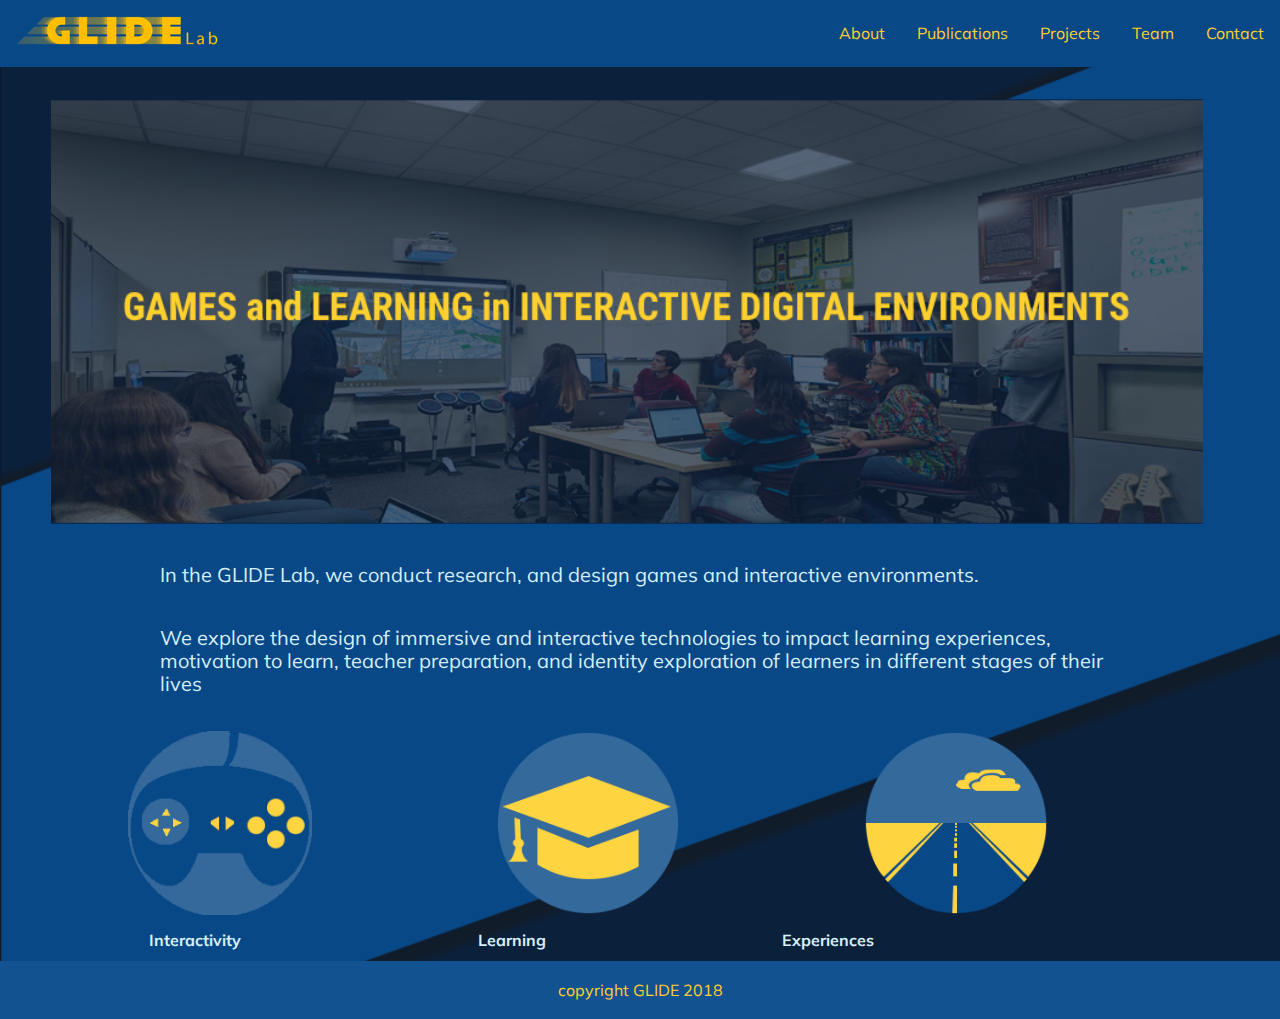
<file: index.html>
<!DOCTYPE html>
<html lang="en">
<head>
    <meta charset="UTF-8">
    <meta name="viewport" content="width=device-width, initial-scale=1.0">
    <meta http-equiv="X-UA-Compatible" content="ie=edge">
    <link href="https://fonts.googleapis.com/css?family=Muli|Roboto:700" rel="stylesheet">
    <link rel="stylesheet" type="text/css" media="screen" href="main.css" />
    <link rel="stylesheet" type="text/css" href="normalize.css" />
    <title>HOME</title>
</head>
<body>
<div id="wrapper">
    <div id="header">
    <div id="home_button">
        <a href="index.html"><img src="img/logo.png" alt="logo"></a>
    </div>
    <nav>
        <ul>
        <li><a href="about.html">About</a></li>
        <li><a href="publications.html">Publications</a></li>
        <li><a href="projects.html">Projects</a></li>
        <li><a href="team.html">Team</a></li>
        <li><a href="contact.html">Contact</a></li>
        </ul>
    </nav>
    <div class="mobile-menu">
        <a class="dropdown-link"></a>
         <ul class="mobile-dropdown">
            <li><a href="about.html">About</a></li>
            <li><a href="publications.html">Publications</a></li>
            <li><a href="projects.html">Projects</a></li>
            <li><a href="team.html">Team</a></li>
            <li><a href="contact.html">Contact</a></li>
        </ul>
    </div>
    </div>
    <div id="main">
        <div id="hero_web">
            <img src="img/hero_home_web.png" alt="hero_web">
        </div>
        <div id="hero_mobile">
            <img src="img/hero_home_mobile.png" alt="hero_mobile">
        </div>
        <div id="content">
            <p>In the GLIDE Lab, we conduct research, and design games and interactive environments.</p>
            <p>We explore the design of immersive and interactive technologies to impact learning experiences, 
            motivation to learn, teacher preparation, and identity exploration of learners in different stages 
            of their lives</p>
            <div id="icons">
                <img src="img/interactivity.png" alt="icon 1">
                <img src="img/learning.png" alt="icon 2">
                <img src="img/experiences.png" alt="icon 3">
            </div>
            <div id="labels">
                <h1>Interactivity</h1>
                <h1>Learning</h1>
                <h1>Experiences</h1>
            </div>
        </div>
    </div>
    <div id="footer">
        <p>copyright GLIDE 2018</p>
    </div>
</div>
<script src="js/jquery-3.3.1.js" type="text/javascript"></script> 
<script src="js/main.js"></script>
</body>
</html>
</file>
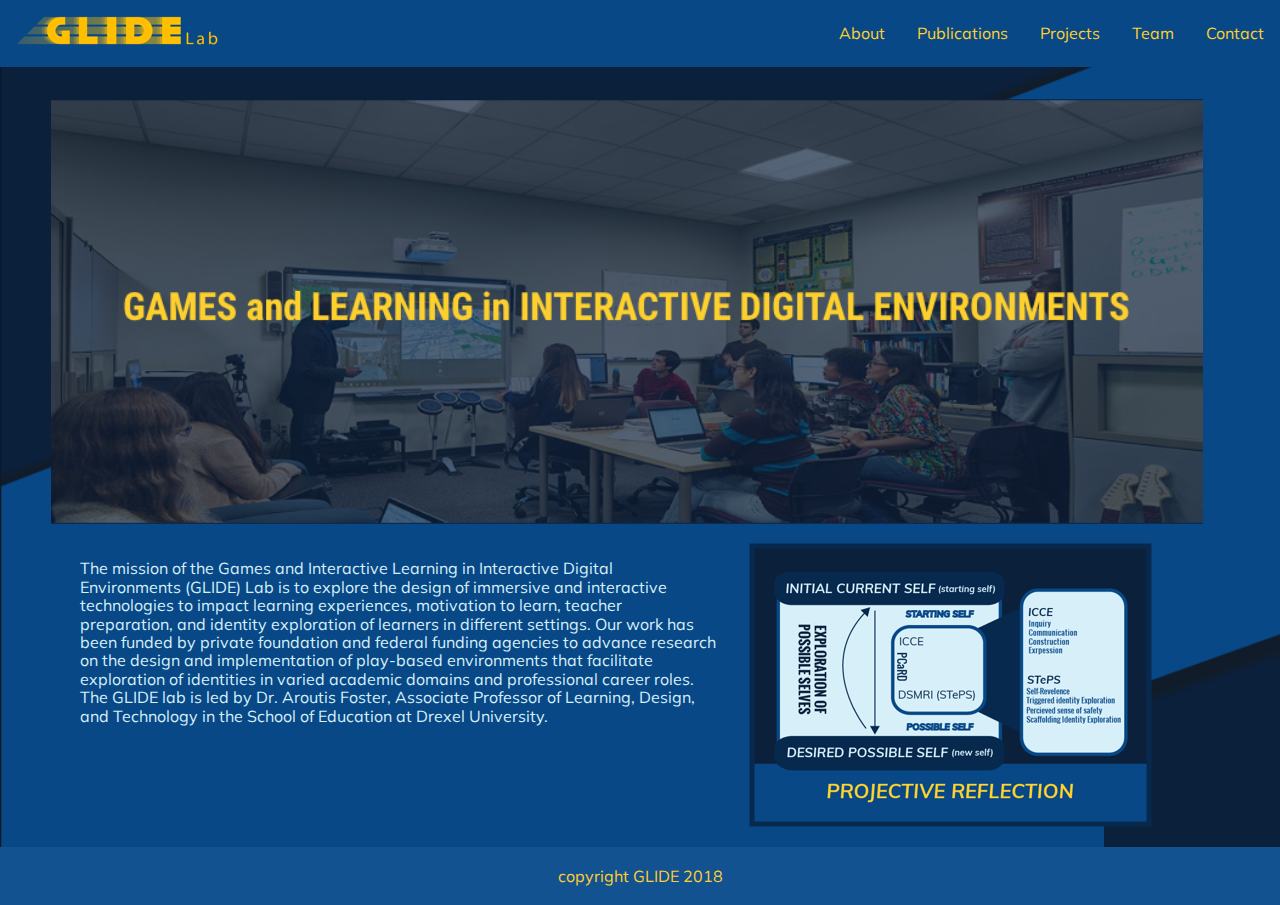
<file: about.html>
<!DOCTYPE html>
<html lang="en">
<head>
    <meta charset="UTF-8">
    <meta name="viewport" content="width=device-width, initial-scale=1.0">
    <meta http-equiv="X-UA-Compatible" content="ie=edge">
    <link href="https://fonts.googleapis.com/css?family=Muli|Roboto:700" rel="stylesheet">
    <link rel="stylesheet" type="text/css" media="screen" href="main.css" />
    <link rel="stylesheet" type="text/css" href="normalize.css" />
    <title>ABOUT</title>
</head>
<body>
<div id="pageloader">
    <div class="spinner">
        <div class="bounce1"></div>
        <div class="bounce2"></div>
        <div class="bounce3"></div>
    </div>
</div>
<div id="wrapper">
    <div id="header">
        <div id="home_button">
            <a href="index.html"><img src="img/logo.png" alt="logo"></a>
        </div>
        <nav>
            <ul>
            <li><a href="about.html">About</a></li>
            <li><a href="publications.html">Publications</a></li>
            <li><a href="projects.html">Projects</a></li>
            <li><a href="team.html">Team</a></li>
            <li><a href="contact.html">Contact</a></li>
            </ul>
        </nav>
        <div class="mobile-menu">
            <a class="dropdown-link">Menu</a>
             <ul class="mobile-dropdown">
                <li><a href="index.html">Home</a></li>
                <li><a href="about.html">About</a></li>
                <li><a href="publications.html">Publications</a></li>
                <li><a href="projects.html">Projects</a></li>
                <li><a href="team.html">Team</a></li>
                <li><a href="contact.html">Contact</a></li>
            </ul>
        </div>
    </div>
    <div id="main">
        <div id="hero_web">
            <img src="img/hero_home_web.png" alt="hero_web">
        </div>
        <div id="hero_mobile">
            <img src="img/hero_home_mobile.png" alt="hero_mobile">
        </div>
        <div id="readBox">
            <p>The mission of the Games and Interactive Learning in Interactive Digital Environments (GLIDE) Lab is to explore the 
            design of immersive and interactive technologies to impact learning experiences, motivation to learn, teacher preparation, 
            and identity exploration of learners in different settings. Our work has been funded by private foundation and federal 
            funding agencies to advance research on the design and implementation of play-based environments that facilitate exploration 
            of identities in varied academic domains and professional career roles. The GLIDE lab is led by Dr. Aroutis Foster,
            Associate Professor of Learning, Design, and Technology in the School of Education at Drexel University.</p>
        <div id="diagram">
            <img src="img/projective_reflection_diagram.png" alt="diagram">
        </div>
        </div>
    </div>
    <div id="footer">
        <p>copyright GLIDE 2018</p>
    </div>
</div>
<script src="js/jquery-3.3.1.js" type="text/javascript"></script> 
<script src="js/main.js"></script>
</body>
</html>
</file>
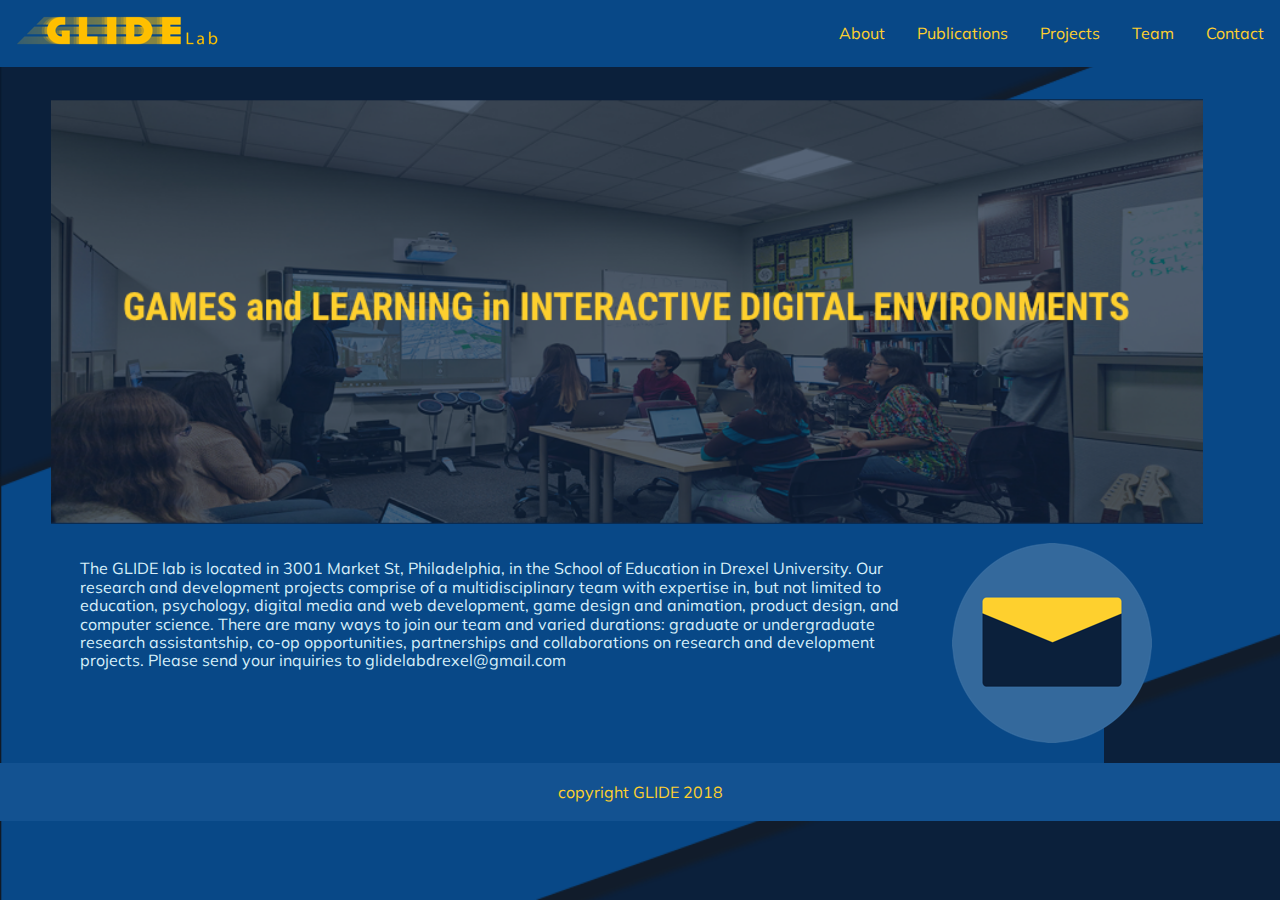
<file: contact.html>
<!DOCTYPE html>
<html lang="en">
<head>
    <meta charset="UTF-8">
    <meta name="viewport" content="width=device-width, initial-scale=1.0">
    <meta http-equiv="X-UA-Compatible" content="ie=edge">
    <link href="https://fonts.googleapis.com/css?family=Muli|Roboto:700" rel="stylesheet">
    <link rel="stylesheet" type="text/css" media="screen" href="main.css" />
    <link rel="stylesheet" type="text/css" href="normalize.css" />
    <title>CONTACT</title>
</head>
<body>
<div id="pageloader">
    <div class="spinner">
        <div class="bounce1"></div>
        <div class="bounce2"></div>
        <div class="bounce3"></div>
    </div>
</div>
<div id="wrapper">
    <div id="header">
        <div id="home_button">
            <a href="index.html"><img src="img/logo.png" alt="logo"></a>
        </div>
        <nav>
            <ul>
            <li><a href="about.html">About</a></li>
            <li><a href="publications.html">Publications</a></li>
            <li><a href="projects.html">Projects</a></li>
            <li><a href="team.html">Team</a></li>
            <li><a href="contact.html">Contact</a></li>
            </ul>
        </nav>
        <div class="mobile-menu">
            <a class="dropdown-link">Menu</a>
             <ul class="mobile-dropdown">
                <li><a href="index.html">Home</a></li>
                <li><a href="about.html">About</a></li>
                <li><a href="publications.html">Publications</a></li>
                <li><a href="projects.html">Projects</a></li>
                <li><a href="team.html">Team</a></li>
                <li><a href="contact.html">Contact</a></li>
            </ul>
        </div>
    </div>
    <div id="main">
        <div id="hero_web">
            <img src="img/hero_home_web.png" alt="hero_web">
        </div>
        <div id="hero_mobile">
            <img src="img/hero_home_mobile.png" alt="hero_mobile">
        </div>
        <div id="readBox">
            <p>The GLIDE lab is located in 3001 Market St, Philadelphia, in the School of Education in Drexel University. 
            Our research and development projects comprise of a multidisciplinary team with expertise in, but not limited 
            to education, psychology, digital media and web development, game design and animation, product design, and 
            computer science. There are many ways to join our team and varied durations: graduate or undergraduate research 
            assistantship, co-op opportunities, partnerships and collaborations on research and development projects. 
            Please send your inquiries to glidelabdrexel@gmail.com</p>
        <div id="email">
            <img src="img/email.png" alt="diagram">
        </div>
        </div>
    </div>
    <div id="footer">
        <p>copyright GLIDE 2018</p>
    </div>
</div>
<script src="js/jquery-3.3.1.js" type="text/javascript"></script> 
<script src="js/main.js"></script>
</body>
</html>
</file>
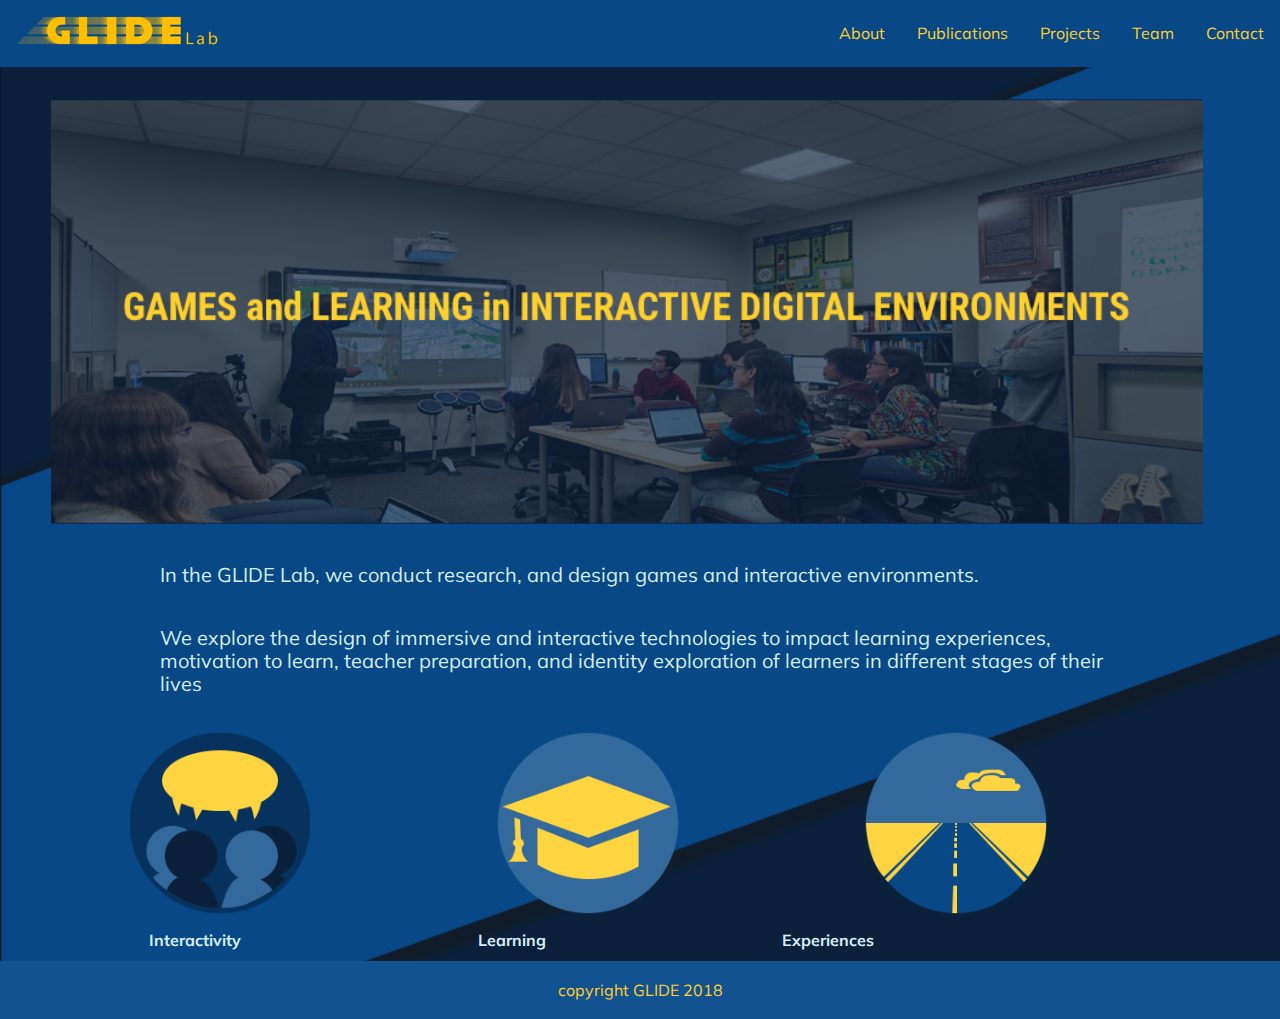
<file: index_copy.html>
<!DOCTYPE html>
<html lang="en">
<head>
    <meta charset="UTF-8">
    <meta name="viewport" content="width=device-width, initial-scale=1.0">
    <meta http-equiv="X-UA-Compatible" content="ie=edge">
    <link href="https://fonts.googleapis.com/css?family=Muli|Roboto:700" rel="stylesheet">
    <link rel="stylesheet" type="text/css" media="screen" href="main.css" />
    <link rel="stylesheet" type="text/css" href="normalize.css" />
    <title>HOME</title>
</head>
<body>
<div id="pageloader">
    <div class="spinner">
        <div class="bounce1"></div>
        <div class="bounce2"></div>
        <div class="bounce3"></div>
    </div>
</div>
<div id="wrapper">
    <div id="header">
    <div id="home_button">
        <a href="index.html"><img src="img/logo.png" alt="logo"></a>
    </div>
    <nav>
        <ul>
        <li><a href="about.html">About</a></li>
        <li><a href="publications.html">Publications</a></li>
        <li><a href="projects.html">Projects</a></li>
        <li><a href="team.html">Team</a></li>
        <li><a href="contact.html">Contact</a></li>
        </ul>
    </nav>
    <div class="mobile-menu">
        <a class="dropdown-link">Menu</a>
         <ul class="mobile-dropdown">
            <li><a href="index.html">Home</a></li>
            <li><a href="about.html">About</a></li>
            <li><a href="publications.html">Publications</a></li>
            <li><a href="projects.html">Projects</a></li>
            <li><a href="team.html">Team</a></li>
            <li><a href="contact.html">Contact</a></li>
        </ul>
    </div>
    </div>
    <div id="main">
        <div id="hero_web">
            <img src="img/hero_home_web.png" alt="hero_web">
        </div>
        <div id="hero_mobile">
            <img src="img/hero_home_mobile.png" alt="hero_mobile">
        </div>
        <div id="content">
            <p>In the GLIDE Lab, we conduct research, and design games and interactive environments.</p>
            <p>We explore the design of immersive and interactive technologies to impact learning experiences, 
            motivation to learn, teacher preparation, and identity exploration of learners in different stages 
            of their lives</p>
            <div id="icons">
                <img src="img/interaction02.png" alt="icon 1">
                <img src="img/learning.png" alt="icon 2">
                <img src="img/experiences.png" alt="icon 3">
            </div>
            <div id="labels">
                <h1>Interactivity</h1>
                <h1>Learning</h1>
                <h1>Experiences</h1>
            </div>
        </div>
    </div>
    <div id="footer">
        <p>copyright GLIDE 2018</p>
    </div>
</div>
<script src="js/jquery-3.3.1.js" type="text/javascript"></script> 
<script src="js/main.js"></script>
</body>
</html>
</file>
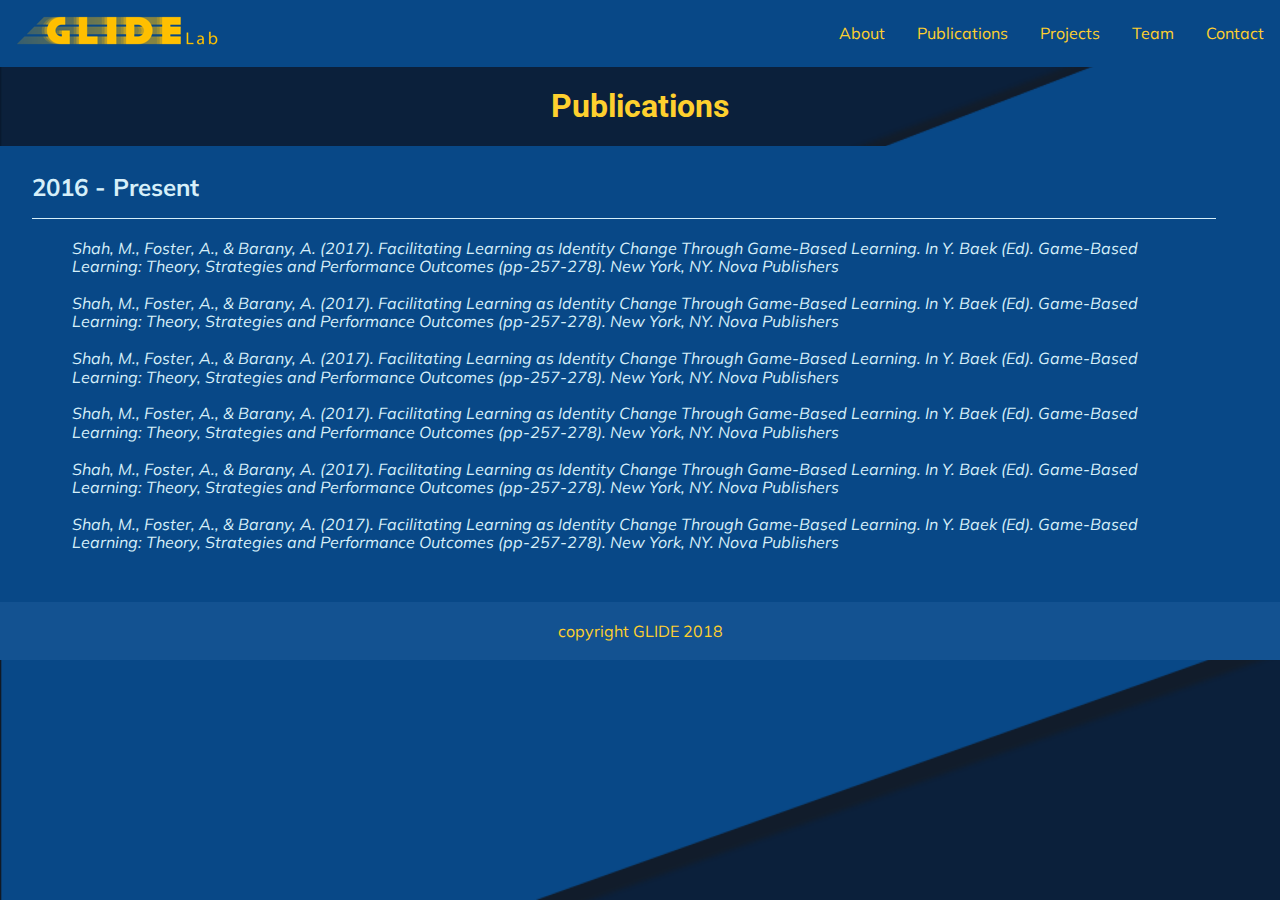
<file: publications.html>
<!DOCTYPE html>
<html lang="en">
<head>
    <meta charset="UTF-8">
    <meta name="viewport" content="width=device-width, initial-scale=1.0">
    <meta http-equiv="X-UA-Compatible" content="ie=edge">
    <link href="https://fonts.googleapis.com/css?family=Muli|Roboto:700" rel="stylesheet">
    <link rel="stylesheet" type="text/css" media="screen" href="main.css" />
    <link rel="stylesheet" type="text/css" href="normalize.css" />
    <title>PUBLICATIONS</title>
</head>
<body>
<div id="pageloader">
    <div class="spinner">
        <div class="bounce1"></div>
        <div class="bounce2"></div>
        <div class="bounce3"></div>
    </div>
</div>
<div id="wrapper">
    <div id="header">
        <div id="home_button">
            <a href="index.html"><img src="img/logo.png" alt="logo"></a>
        </div>
        <nav>
            <ul>
            <li><a href="about.html">About</a></li>
            <li><a href="publications.html">Publications</a></li>
            <li><a href="projects.html">Projects</a></li>
            <li><a href="team.html">Team</a></li>
            <li><a href="contact.html">Contact</a></li>
            </ul>
        </nav>
        <div class="mobile-menu">
            <a class="dropdown-link">Menu</a>
             <ul class="mobile-dropdown">
                <li><a href="index.html">Home</a></li>
                <li><a href="about.html">About</a></li>
                <li><a href="publications.html">Publications</a></li>
                <li><a href="projects.html">Projects</a></li>
                <li><a href="team.html">Team</a></li>
                <li><a href="contact.html">Contact</a></li>
            </ul>
        </div>
    </div>
    <div id="main">
    <div id="pageHeader">
        <h1>Publications</h1>
    </div> 
    <div id="pubListContent">
    <h2>2016 - Present</h2>
        <ul>
            <li>Shah, M., Foster, A., & Barany, A. (2017). Facilitating Learning as Identity Change Through Game-Based Learning. In Y. Baek (Ed). Game-Based Learning: Theory, Strategies and Performance Outcomes (pp-257-278). New York, NY. Nova Publishers</li>
            <br>
            <li>Shah, M., Foster, A., & Barany, A. (2017). Facilitating Learning as Identity Change Through Game-Based Learning. In Y. Baek (Ed). Game-Based Learning: Theory, Strategies and Performance Outcomes (pp-257-278). New York, NY. Nova Publishers</li>
            <br>
            <li>Shah, M., Foster, A., & Barany, A. (2017). Facilitating Learning as Identity Change Through Game-Based Learning. In Y. Baek (Ed). Game-Based Learning: Theory, Strategies and Performance Outcomes (pp-257-278). New York, NY. Nova Publishers</li>
            <br>
            <li>Shah, M., Foster, A., & Barany, A. (2017). Facilitating Learning as Identity Change Through Game-Based Learning. In Y. Baek (Ed). Game-Based Learning: Theory, Strategies and Performance Outcomes (pp-257-278). New York, NY. Nova Publishers</li>
            <br>
            <li>Shah, M., Foster, A., & Barany, A. (2017). Facilitating Learning as Identity Change Through Game-Based Learning. In Y. Baek (Ed). Game-Based Learning: Theory, Strategies and Performance Outcomes (pp-257-278). New York, NY. Nova Publishers</li>
            <br>
            <li>Shah, M., Foster, A., & Barany, A. (2017). Facilitating Learning as Identity Change Through Game-Based Learning. In Y. Baek (Ed). Game-Based Learning: Theory, Strategies and Performance Outcomes (pp-257-278). New York, NY. Nova Publishers</li>
            <br>
        </ul>
    </div>
    </div>
    <div id="footer">
        <p>copyright GLIDE 2018</p>
    </div>
</div>
<script src="js/jquery-3.3.1.js" type="text/javascript"></script> 
<script src="js/main.js"></script>
</body>
</html>
</file>
<file: main.css>
* {
    box-sizing: border-box;
    font-family: 'Muli', sans-serif;
    }
    
 html {
    font-size: 100%;
    width: 100%;
    height: 100vh;
    overflow-x: hidden;
    background: url(img/background_web.png), #0B203B;
    background-repeat: no-repeat;
    background-size: cover;
    color: #D6EFF9; 
    }   

#wrapper {
    width: 100%;
    margin: 0 auto;
    padding: 0;
    background-size: cover;
    background-repeat: no-repeat;
}

#hero_web img {
    width: 90%;
    margin: 1rem;
    margin-left: 3.2rem;
}

#hero_mobile {
    display: none;
} 

h1 {
    font-family: 'Roboto', sans-serif;
}

#home_button img {
    padding: 1rem;
}

nav {
    width: 100%;
}

nav ul {
    display: flex;
    flex-flow: row;
    flex-wrap: nowrap;
    list-style: none;
    width: 100%;
    justify-content: flex-end;
    margin-top: -4rem;
    padding-bottom: 1.5rem;
    background-color: #084887;
    padding-top: 1.5rem;
}

nav li {
    padding-left: 1rem;
    padding-right: 1rem;
}

nav a {
    text-decoration: none;
    color: #FED02E;
}

nav a:hover {
    color: #D6EFF9;
    border-bottom: 1px solid #D6EFF9;
}

.mobile-menu {
    display: none;
}

#main, #footer {
    width: 100%;
    padding: 0;
    margin: 0 auto;
}

#footer {
    text-align: center;
    color: #FED02E;
    /* background-color: #084887; */
    background-color: #135291;
    padding: .25rem;
    position: relative;
    margin-bottom: 0;
}

#pageHeader {
    text-align: center;
    color: #FED02E;
    font-family: 'Roboto', sans-serif;
}

#content {
    display: flex;
    flex-direction: column;
    flex-wrap: nowrap;
    padding-left: 5rem;
    padding-right: 5rem;
}

#readBox {
    display: flex;
    flex-direction: row;
    flex-wrap: nowrap;
    margin-left: 5rem;
    margin-bottom: 0rem;
    background-color: #084887;
    padding-bottom: 1rem;
    margin-right: 6rem;
    width: 80%;
}

#readBox p {
    padding-right: 1rem;
    margin-right: 1rem;
}

#content p {
    padding-left: 5rem;
    padding-right: 5rem;
    font-size: 1.25em;
}

#diagram, #email {
    margin-right: -6rem;
    padding-right: 3rem;
}

#icons, #labels {
    display: flex;
    flex-direction: row;
    flex-wrap: nowrap;
}

#icons img {
    padding-right: 2.5rem;
    margin-left: 3rem;
    margin-right: 6rem;
    margin-top: 1rem;
    margin-bottom: 2rem;
    width: 20%;
    height: 100%;
}

#labels h1 {
    font-family: 'Muli', sans-serif;
    font-size: 1em;
    padding-right: 10.5rem;
    padding-left: 4.3rem;
    margin-top: -1rem;
}

#directory {
    width: 100%;
    height: auto;
}

#directory h1 {
    font-family: 'Muli', sans-serif;
    font-size: 1.45em;
    text-align: center;
}

#directorySection {
    margin: 0 auto;
    padding: 0;
    display: grid;
    grid-template-columns: repeat(3, 2fr);
    grid-gap: 10px;
    grid-auto-rows: minmax(100px, auto);
    padding-left: 3.5rem;
}

#directorySection img {
    border-radius: 100%;
}

.team_member {
    margin-left: 1rem;
    padding: 1rem;
}

.team_member a {
    text-decoration: none;
    color: black;
}

#thumbnail {
    width: 75%;
}

#memberInfo {
    margin-left: 0rem;
}

#memberInfo h2 {
    font-size: 1em;
}

#pubListContent, #projectListContent {
    background-color: #084887;
    padding: .5rem 4rem 1rem 2rem;
}

#pubListContent h2, #projectListContent h2 {
    border-bottom: 1.5px solid;
    border-spacing: 1px;
    width: 100%;
    padding-bottom: 1rem;
}

#pubListContent ul {
    font-style: italic;
    list-style: none;
}

#pubListContent li {
    padding-right: 1rem;
}

#project {
    display: flex;
    flex-direction: row;
    flex-wrap: nowrap;
    padding-bottom: 1.5rem;
}

#project img {
    padding-right: 1rem;
    padding-left: 1rem;
}

#project p {
    margin: 1rem;
}

#projectListContent h2 {
    text-align: center;
}

#projects {
    display: none;
}

/* utility CSS */

::-webkit-scrollbar { 
    display: none; 
}

/* Page Transitions */

#pageloader{
    position: fixed;
    left: 0;
    top: 0;
    width: 100%;
    height: 100%;
    display: flex;
    justify-content: center; /* center children content horizontally */
    align-items: center; /* center children content vertically */
    z-index: 10000;
    background: #0B203B;
} 

.spinner {
    width: 70px;
    text-align: center;
    opacity: 1;
    transition: opacity .4s;
}
 
.spinner > div {
    width: 18px;
    height: 18px;
    background-color: #FED02E;
    border-radius: 100%;
    display: inline-block;
    -webkit-animation: sk-bouncedelay 1.4s infinite ease-in-out both;
    animation: sk-bouncedelay 1.4s infinite ease-in-out both;
}
 
.spinner .bounce1 {
    -webkit-animation-delay: -0.32s;
    animation-delay: -0.32s;
}
 
.spinner .bounce2 {
    -webkit-animation-delay: -0.16s;
    animation-delay: -0.16s;
}

#pageloader.dimissloader{
    opacity: 0;
    visibility: hidden;
    transition: opacity 1s, visibility 0s 1s;
}

html.hidescrollbar{
    overflow: hidden;
}
 
html.hidescrollbar body{
    overflow: hidden;
}

body.fadeout{
    opacity: 0;
    transition: all 1s;
}

/* animation CSS */

@-webkit-keyframes sk-bouncedelay {
    0%, 80%, 100% { -webkit-transform: scale(0) }
    40% { -webkit-transform: scale(1.0) }
  }

@keyframes sk-bouncedelay {
    0%, 80%, 100% { 
      -webkit-transform: scale(0);
      transform: scale(0);
    } 40% { 
      -webkit-transform: scale(1.0);
      transform: scale(1.0);
    }
  }

@media screen and (orientation:portrait) {
    html {
        background: url(img/background_mobile2.png), #0B203B;
        background-repeat: no-repeat;
    }

    #wrapper {
        width: 100%;
    }
    #hero_web {
        display: none;
    } 
    #hero_mobile {
        display: initial;
        width: 100%;
    }

    #home_button {
        display: none;
    }
    
    nav {
        display: none;
    }

    #icons {
        margin-left: 0rem;
    }

    #icons img {
        padding-right: 0.5rem;
        margin-left: -1rem;
        margin-right: 2rem;
        margin-top: 1rem;
        margin-bottom: 2rem;
        width: 35%;
    }

    #labels h1 {
        padding-right: 0rem;
        padding-left: 0rem;
        margin-top: -1rem;
        margin-left: -.5rem;
        margin-right: 3.5rem;
    }

    .mobile-menu {
        display: initial;
        width: 100%;
        position: relative;
        padding: 0;
        height: 50px;
        line-height: 50px;
        /* disable text selection by clicking */
        -webkit-user-select: none;  
        -moz-user-select: none;    
        -ms-user-select: none;      
        user-select: none;
        z-index: 1;
      }
      
      .mobile-menu a.dropdown-link{
        display: block;
        height: 50px;
        padding: 0 20px;
        font-size: 20px;
        cursor: pointer;
        background-image: url(img/mobile_head3.png);
        color: #FED02E;
      }
      
      .mobile-menu a.dropdown-link:hover{
          text-decoration: none;
      }
      .mobile-menu a.dropdown-link i{
          float: right;
          position: relative;
          top: 15px;
      }
      
      .mobile-dropdown {
        display: none;
        list-style-type: none;
        background: rgba(11,32,59, 0.85);
        padding: 0;
        min-width: 125px;
        position: relative;
        z-index: 100;
        margin: 0;
      }
      
      .mobile-dropdown li{
        padding: 0;
        height: auto;
      }
      
      .mobile-dropdown li a{
        padding: 0;
        color: #FED02E;
        display: block;
        padding: 0 20px;
        height: 40px;
        line-height: 40px;
        font-size: 13px;
        text-decoration: none;
        border: solid 1px black;
      }
      
      .mobile-dropdown li a:hover{
        text-decoration: none;
        background: #00adef;
    }

    #content {
        padding-left: 2rem;
        padding-right: 2rem;
    }
    
    #content p {
        padding-left: 0rem;
        padding-right: 0rem;
        font-size: .8em;
    }

    #pubListContent {
        padding: 0.5rem 1rem 0rem 1rem;
        background-color: #084887;
    }

    #pubListContent h2 {
        padding: 0rem 1rem 1rem 1rem;
    }

    #pubListContent li {
        padding: 0rem 2rem 0rem 0rem;
        font-size: .8em;
    }

    #projectListContent {
        display: none;
    }

    #projects {
        background-color: #084787;
        display: inherit;
    }

    #projects h2 {
        text-align: center;
        border-bottom: 1.5px solid;
        width: 80%;
        padding-top: 1rem;
        padding-bottom: 1rem;
        margin-left: 2.5rem;
    }

    #projects h3 {
        margin-top: -2rem;
        margin-left: 1rem;
        font-style: italic;
        color: #FED02E;
        font-family: 'Roboto', sans-serif;
    }

    #projects a {
        text-decoration: none;
    }

    #readBox {
        display: flex;
        flex-direction: column;
        flex-wrap: nowrap;
        margin-left: 0rem;
        margin-bottom: 0rem;
        background-color: #084887;
        padding-bottom: 0rem;
        margin-right: 0rem;
        width: 100%;
    }

    #readBox p {
        padding-right: 1rem;
        margin-right: 1rem;
        padding-left: 2rem;
        padding-top: .5rem; 
    }

    #diagram, #email {
        margin-right: 0rem;
        padding-right: 0rem;
        width: 100%;
    }

    #diagram img {
        width: 100%;
    }

    #email img {
        width: 50%;
    }

    #directorySection {
        grid-template-columns: repeat(2, 2fr);
        padding-left: 0rem;
    }

    #directorySection img {
        border-radius: 100%;
    }

}
</file>
